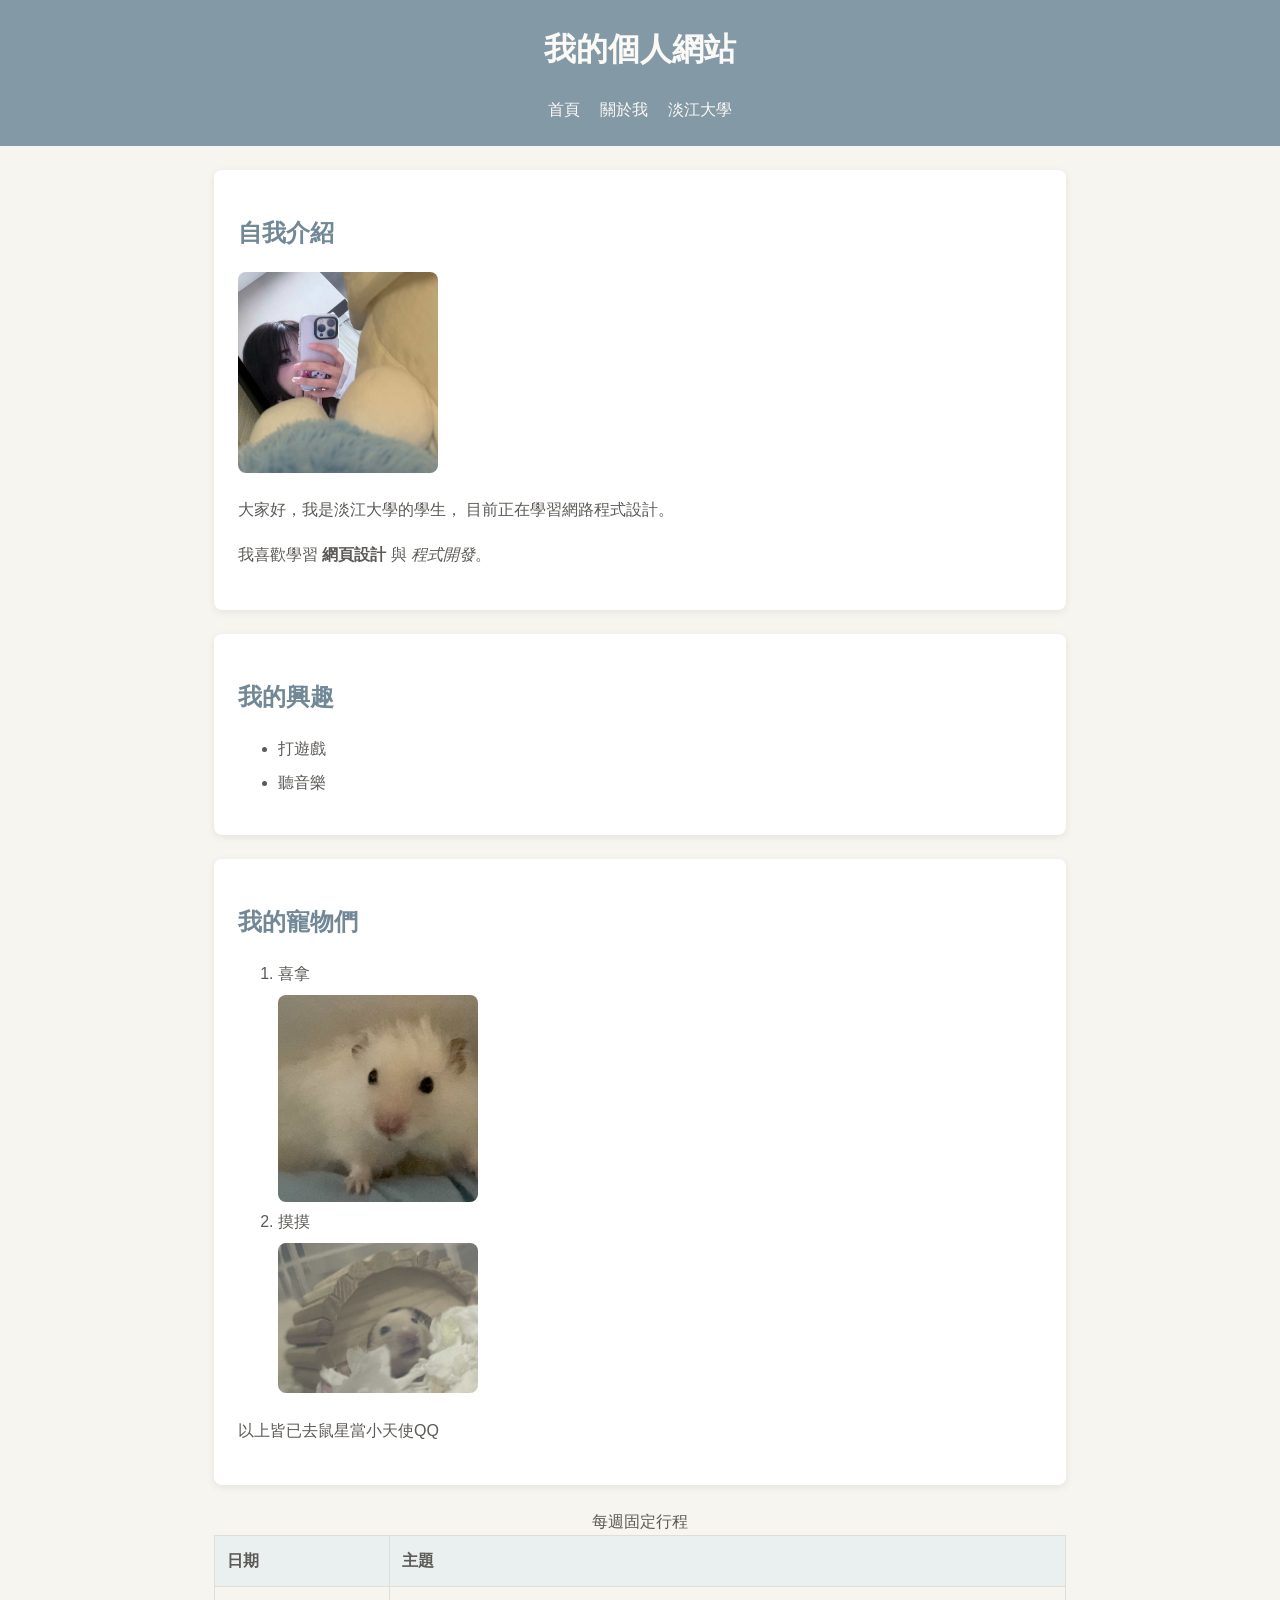
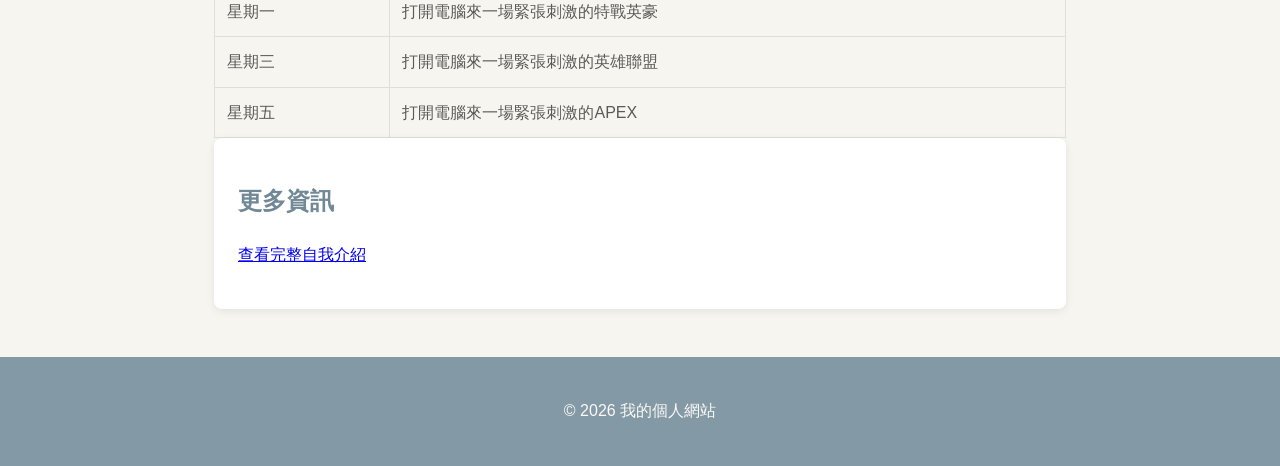
<file: index.html>
<!DOCTYPE html>
<html lang="zh-Hant">

<head>
  <!-- 設定文字編碼，避免中文顯示亂碼 -->
  <meta charset="UTF-8">

  <!-- 讓網頁能適應手機與不同螢幕尺寸 -->
  <meta name="viewport" content="width=device-width, initial-scale=1.0">

  <!-- 設定瀏覽器分頁標題 -->
  <title>我的個人網站</title>
  <link rel="stylesheet" href="style.css">
</head>

<body>
  <!-- header：網頁的頁首區域 -->
  <header>
    <!-- h1：網頁最主要的標題 -->
    <h1>我的個人網站</h1>

    <!-- nav：放置網頁導覽連結 -->
    <nav>
      <!-- 連結到目前的首頁 -->
      <a href="index.html">首頁</a>

      <!-- 連結到同一個資料夾中的 about.html -->
      <a href="about.html">關於我</a>

      <!-- 連結到外部網站 -->
      <!-- target="_blank" 代表在新分頁開啟 -->
      <a
        href="https://www.tku.edu.tw/"
        target="_blank"
        rel="noreferrer"
      >
        淡江大學
      </a>
    </nav>
  </header>

  <!-- main：網頁的主要內容 -->
  <main>

    <!-- section：自我介紹區域 -->
    <section>
      <h2>自我介紹</h2>

      <!-- 插入圖片 -->
      <!-- src：圖片檔案的位置 -->
      <!-- alt：圖片無法顯示時的替代文字 -->
      <!-- width：設定圖片寬度 -->
      <img
        src="images/profile.jpg"
        alt="我的個人照片"
        width="200"
      >

      <!-- p：建立段落 -->
      <p>
        大家好，我是淡江大學的學生，
        目前正在學習網路程式設計。
      </p>

      <!-- strong：表示重要或需要強調的文字 -->
      <!-- em：表示語氣上的強調文字 -->
      <p>
        我喜歡學習
        <strong>網頁設計</strong>
        與
        <em>程式開發</em>。
      </p>
    </section>

    <!-- section：興趣清單區域 -->
    <section>
      <h2>我的興趣</h2>

      <!-- ul：建立無序清單 -->
      <ul>
        <!-- li：清單中的一個項目 -->
        <li>打遊戲</li>
        <li>聽音樂</li>
      </ul>
    </section>

    <!-- section：學習步驟區域 -->
    <section>
      <h2>我的寵物們</h2>

      <!-- ol：建立有順序的清單 -->
      <ol>
        <li>喜拿</li>
        <img
        src="images/cena.jpg"
        alt="喜拿"
        width="200"
      >
        <li>摸摸</li>
        <img
        src="images/momo.jpg"
        alt="摸摸"
        width="200"
      >
      </ol>
      <p>
        以上皆已去鼠星當小天使QQ
      </p>
    </section>

    <table>
  <caption>每週固定行程</caption>
  <thead>
    <tr>
      <th scope="col">日期</th>
      <th scope="col">主題</th>
    </tr>
  </thead>
  <tbody>
    <tr>
      <td>星期一</td>
      <td>打開電腦來一場緊張刺激的特戰英豪</td>
    </tr>
    <tr>
      <td>星期三</td>
      <td>打開電腦來一場緊張刺激的英雄聯盟</td>
    </tr>
    <tr>
      <td>星期五</td>
      <td>打開電腦來一場緊張刺激的APEX</td>
    </tr>
  </tbody>
</table>

   
    <!-- div：一般區塊容器，本身沒有特殊語意 -->
    <div>
      <h2>更多資訊</h2>

      <!-- 插入連結到 about.html -->
      <p>
        <a href="about.html">查看完整自我介紹</a>
      </p>
    </div>
  </main>

  <!-- footer：網頁的頁尾區域 -->
  <footer>
    <p>© 2026 我的個人網站</p>
  </footer>
</body>

</html>
</file>
<file: style.css>
/* 讓寬度計算更容易理解 */
* {
  box-sizing: border-box;
}

/* 整個網頁的基本設定 */
body {
  margin: 0;
  color: #5C5A56;
  background-color: #F7F5F0;
  font-family: Arial, "Microsoft JhengHei", sans-serif;
  line-height: 1.6;
}

/* 頁首與頁尾 */
header,
footer {
  padding: 24px;
  color: #FAF9F6;
  text-align: center;
  background-color: #8499A6;
}

/* 導覽列 */
nav {
  display: flex;
  justify-content: center;
  gap: 20px;
}

nav a {
  color: #FAF9F6;
  text-decoration: none;
}

nav a:hover {
  text-decoration: underline;
}

/* 主要內容 */
main {
  width: 90%;
  max-width: 900px;
  margin: 0 auto;
  padding: 24px;
}

/* 內容區段 */
section,
main > div {
  margin-bottom: 24px;
  padding: 24px;
  background-color: #FFFFFF;
  border-radius: 8px;
  box-shadow: 0 2px 8px rgba(0, 0, 0, 0.08);
}

/* 標題與文字 */
h1 {
  margin-top: 0;
}

h2 {
  color: #718896;
}

p {
  line-height: 1.8;
}

/* 圖片 */
img {
  max-width: 100%;
  height: auto;
  border-radius: 8px;
}

/* 清單 */
li {
  margin-bottom: 8px;
}

/* 表格 */
table {
  width: 100%;
  border-collapse: collapse;
}

th,
td {
  padding: 12px;
  border: 1px solid #E2DED6;
  text-align: left;
}

th {
  background-color: #EAEFF0;
}

/* 手機版面 */
@media (max-width: 600px) {
  header,
  footer {
    padding: 16px;
  }

  main {
    width: 100%;
    padding: 16px;
  }

  section,
  main > div {
    padding: 16px;
  }

  nav {
    flex-direction: column;
    gap: 8px;
  }

  table {
    font-size: 14px;
  }
}
</file>
